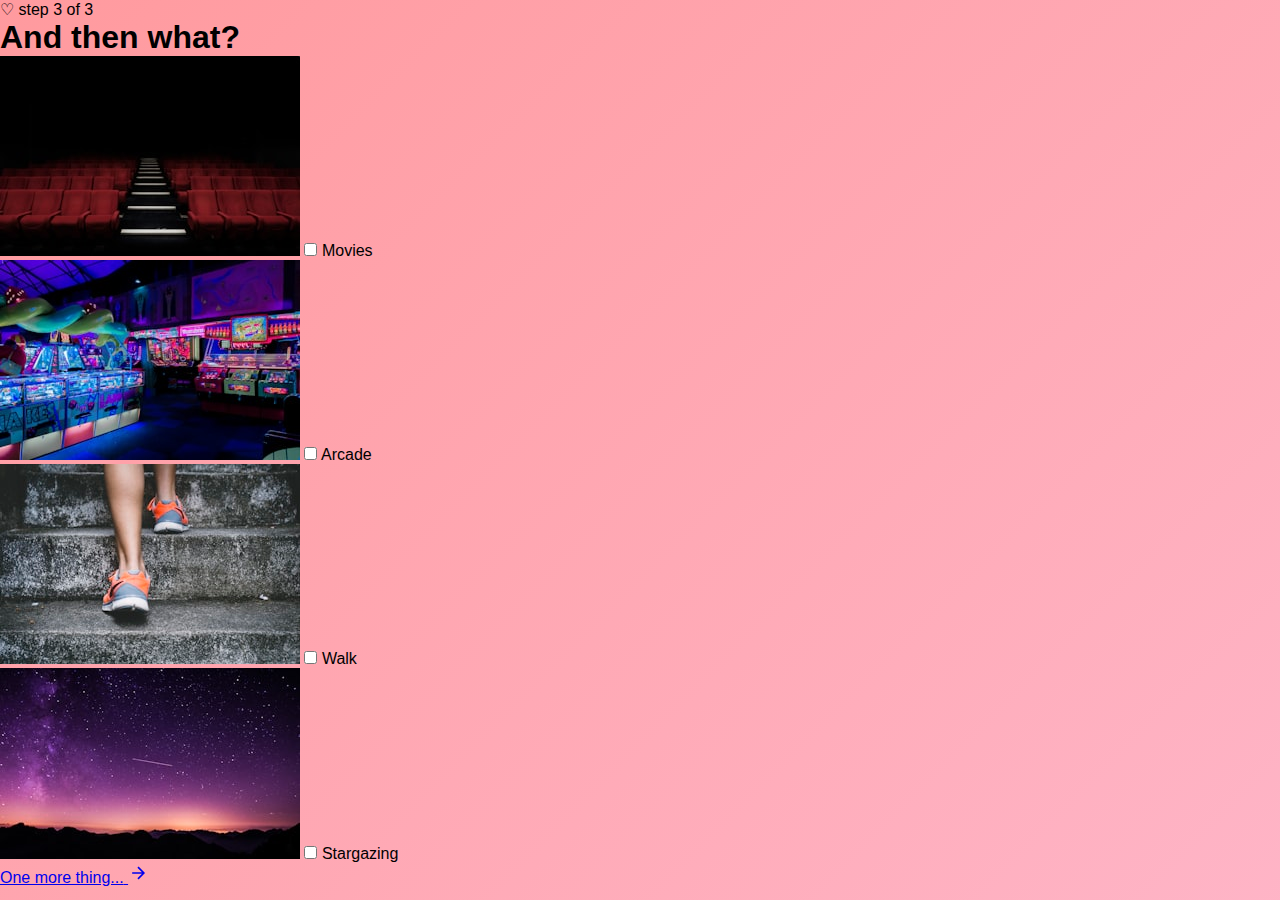
<file: activities.html>
<!DOCTYPE html>
<html lang="en">
<head>
  <meta charset="UTF-8">
  <meta name="viewport" content="width=device-width, initial-scale=1.0">
  <title>Activities | For You</title>
  <link rel="stylesheet" href="css/style.css">
</head>
<body>
  <!-- Custom Cursor -->
  <div class="cursor"></div>
  <div class="cursor-follower"></div>

  <!-- Navigation -->
  <nav class="nav">
    <span class="nav-logo">♡</span>
    <span class="nav-text">step 3 of 3</span>
  </nav>

  <!-- Main Content -->
  <main class="selection-page">
    <h1 class="page-title reveal-up">And then <span>what?</span></h1>

    <div class="selection-grid">
      <div class="selection-item reveal-up delay-1">
        <img src="activities/movies.jpeg" alt="Movies">
        <label>
          <input type="checkbox" name="activity" value="movies">
          <span>Movies</span>
        </label>
      </div>

      <div class="selection-item reveal-up delay-1">
        <img src="activities/arcade.jpeg" alt="Arcade">
        <label>
          <input type="checkbox" name="activity" value="arcade">
          <span>Arcade</span>
        </label>
      </div>

      <div class="selection-item reveal-up delay-2">
        <img src="activities/walk.jpeg" alt="Walk">
        <label>
          <input type="checkbox" name="activity" value="walk">
          <span>Walk</span>
        </label>
      </div>

      <div class="selection-item reveal-up delay-2">
        <img src="activities/stargazing.jpeg" alt="Stargazing">
        <label>
          <input type="checkbox" name="activity" value="stargazing">
          <span>Stargazing</span>
        </label>
      </div>
    </div>

    <a href="question.html" class="btn-next reveal-up delay-3">
      <span>One more thing...</span>
      <svg width="20" height="20" viewBox="0 0 24 24" fill="none" stroke="currentColor" stroke-width="2">
        <path d="M5 12h14M12 5l7 7-7 7"/>
      </svg>
    </a>
  </main>

  <!-- Ambient Glow -->
  <div class="ambient-glow"></div>

  <script src="js/main.js"></script>
</body>
</html>
</file>
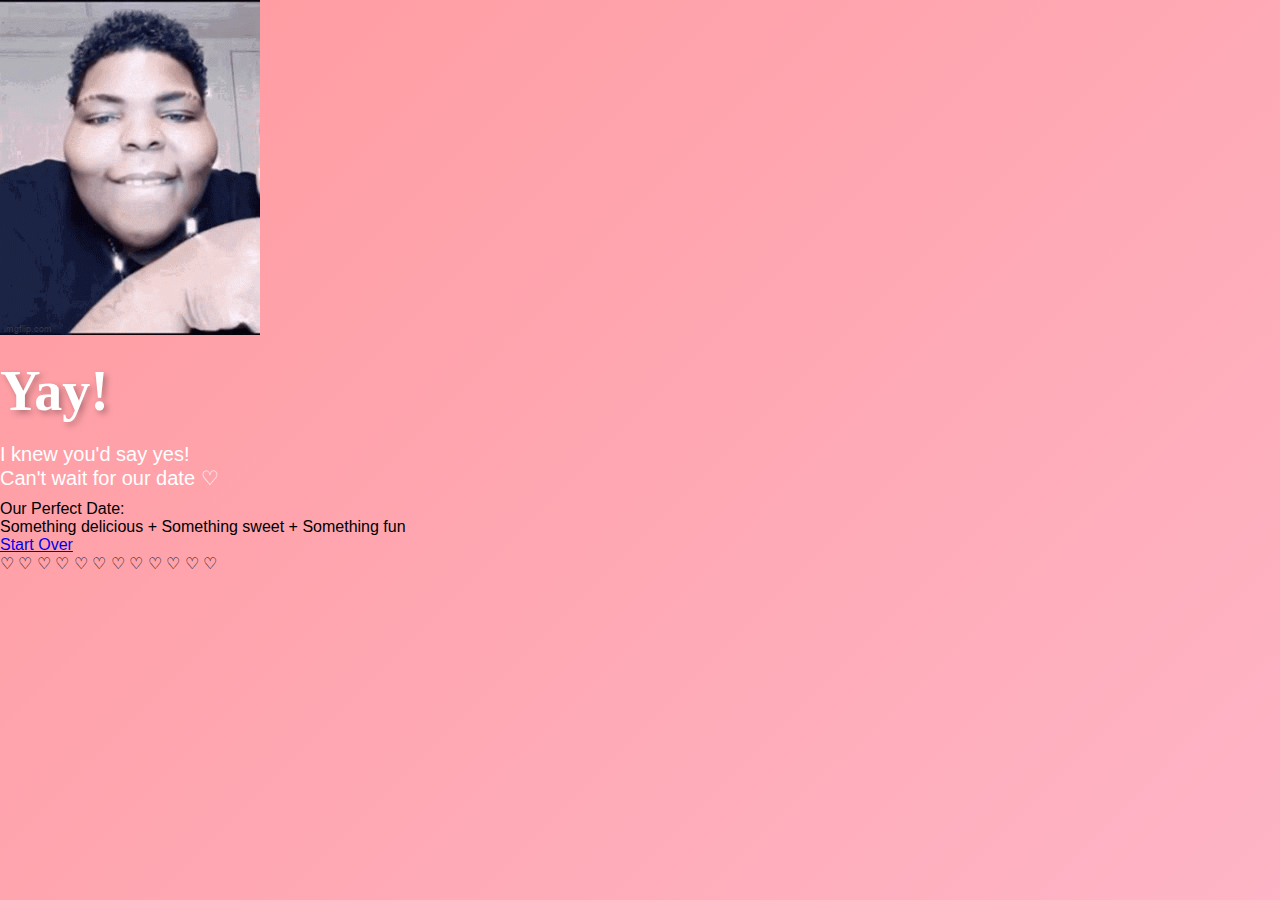
<file: celebration.html>
<!DOCTYPE html>
<html lang="en">
<head>
  <meta charset="UTF-8">
  <meta name="viewport" content="width=device-width, initial-scale=1.0">
  <title>Yay! | For You</title>
  <link rel="stylesheet" href="css/style.css">
</head>
<body class="celebration-body">
  <!-- Custom Cursor -->
  <div class="cursor"></div>
  <div class="cursor-follower"></div>

  <!-- Confetti Container -->
  <div class="confetti-container" id="confetti"></div>

  <!-- Main Content -->
  <main class="celebration-page">
    <div class="celebration-content">
      <div class="celebration-emoji reveal-up">
        <img src="rizz.gif" alt="celebration">
      </div>

      <h1 class="celebration-title reveal-up delay-1">
        <span class="line"><span class="word">Yay!</span></span>
      </h1>

      <p class="celebration-text reveal-up delay-2">
        I knew you'd say yes!<br>
        Can't wait for our date ♡
      </p>

      <div class="date-summary reveal-up delay-3">
        <p class="summary-label">Our Perfect Date:</p>
        <p class="summary-text" id="dateSummary">Loading your choices...</p>
      </div>

      <a href="index.html" class="btn-restart reveal-up delay-4">
        <span>Start Over</span>
      </a>
    </div>
  </main>

  <!-- Floating Hearts Background -->
  <div class="floating-hearts celebration-hearts">
    <span class="heart">♡</span>
    <span class="heart">♡</span>
    <span class="heart">♡</span>
    <span class="heart">♡</span>
    <span class="heart">♡</span>
    <span class="heart">♡</span>
    <span class="heart">♡</span>
    <span class="heart">♡</span>
    <span class="heart">♡</span>
    <span class="heart">♡</span>
    <span class="heart">♡</span>
    <span class="heart">♡</span>
  </div>

  <!-- Ambient Glow -->
  <div class="ambient-glow celebration-glow"></div>

  <script src="js/main.js"></script>
  <script>
    // Create confetti on load
    document.addEventListener('DOMContentLoaded', () => {
      createConfetti();
      displayDateSummary();
    });

    function createConfetti() {
      const container = document.getElementById('confetti');
      const colors = ['#e8a4b8', '#ff6b9d', '#fff', '#ffd700', '#ff69b4'];

      for (let i = 0; i < 100; i++) {
        const confetti = document.createElement('div');
        confetti.className = 'confetti-piece';
        confetti.style.left = Math.random() * 100 + '%';
        confetti.style.backgroundColor = colors[Math.floor(Math.random() * colors.length)];
        confetti.style.animationDelay = Math.random() * 3 + 's';
        confetti.style.animationDuration = (Math.random() * 2 + 3) + 's';
        container.appendChild(confetti);
      }
    }

    function displayDateSummary() {
      // Get selections from localStorage
      const food = localStorage.getItem('selectedFood') || 'Something delicious';
      const dessert = localStorage.getItem('selectedDessert') || 'Something sweet';
      const activity = localStorage.getItem('selectedActivity') || 'Something fun';

      const summaryEl = document.getElementById('dateSummary');
      summaryEl.innerHTML = `${food} + ${dessert} + ${activity}`;
    }
  </script>
</body>
</html>
</file>
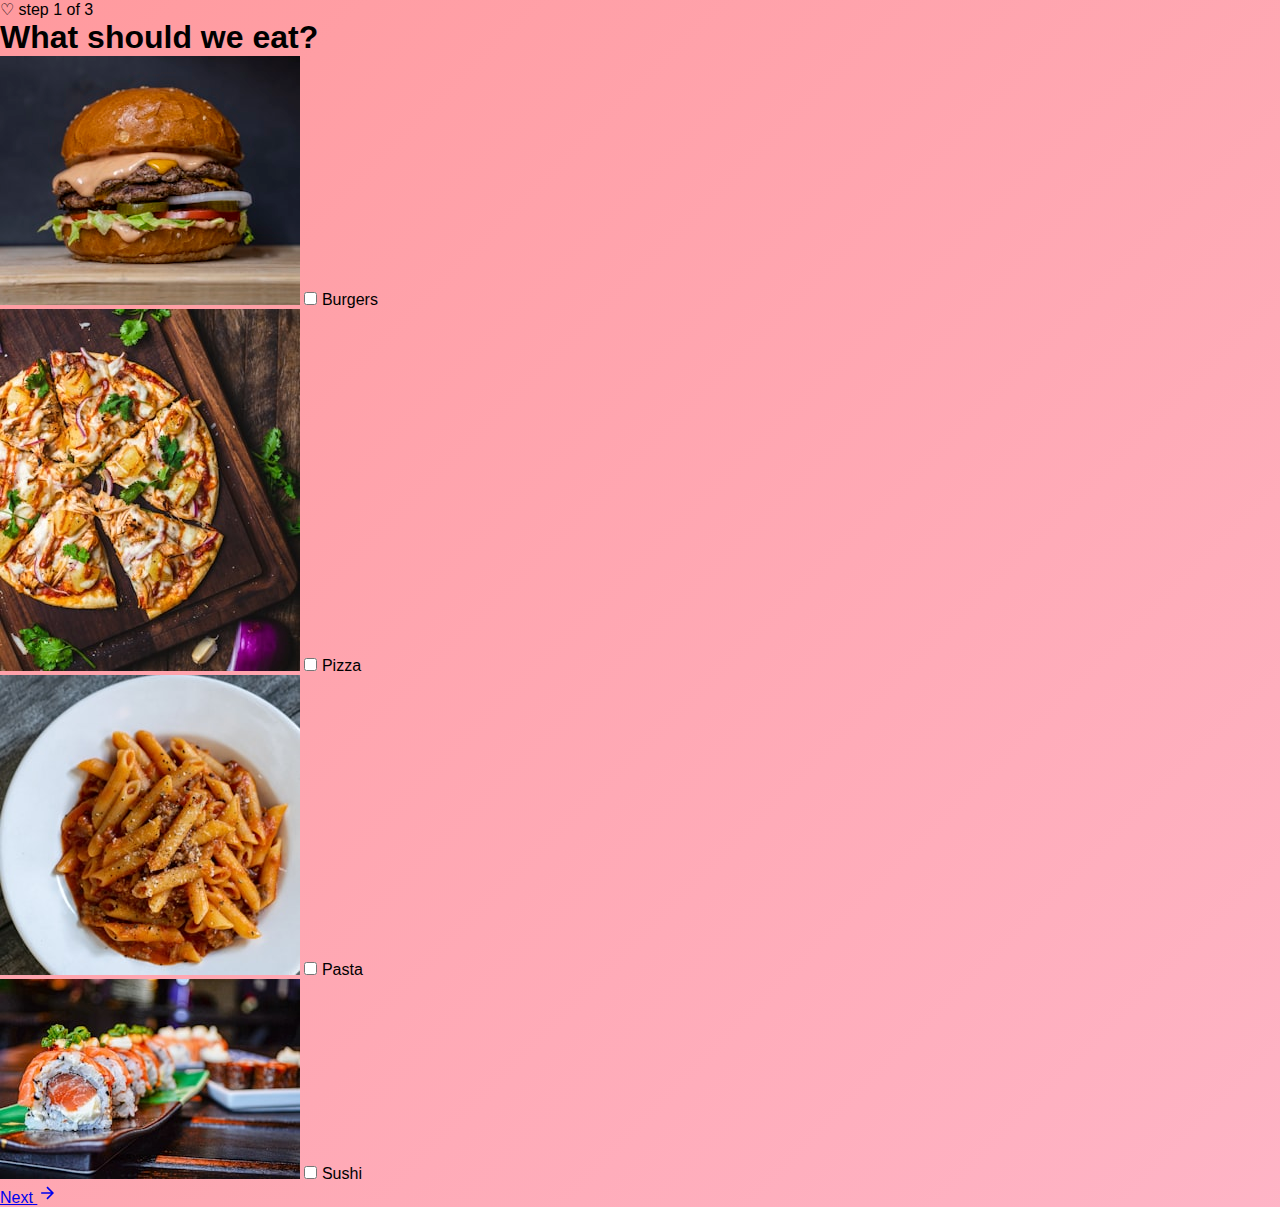
<file: food.html>
<!DOCTYPE html>
<html lang="en">
<head>
  <meta charset="UTF-8">
  <meta name="viewport" content="width=device-width, initial-scale=1.0">
  <title>Food | For You</title>
  <link rel="stylesheet" href="css/style.css">
</head>
<body>
  <!-- Custom Cursor -->
  <div class="cursor"></div>
  <div class="cursor-follower"></div>

  <!-- Navigation -->
  <nav class="nav">
    <span class="nav-logo">♡</span>
    <span class="nav-text">step 1 of 3</span>
  </nav>

  <!-- Main Content -->
  <main class="selection-page">
    <h1 class="page-title reveal-up">What should we <span>eat?</span></h1>

    <div class="selection-grid">
      <div class="selection-item reveal-up delay-1">
        <img src="food/burgers.jpeg" alt="Burgers">
        <label>
          <input type="checkbox" name="food" value="burgers">
          <span>Burgers</span>
        </label>
      </div>

      <div class="selection-item reveal-up delay-1">
        <img src="food/pizza.jpeg" alt="Pizza">
        <label>
          <input type="checkbox" name="food" value="pizza">
          <span>Pizza</span>
        </label>
      </div>

      <div class="selection-item reveal-up delay-2">
        <img src="food/pasta.jpeg" alt="Pasta">
        <label>
          <input type="checkbox" name="food" value="pasta">
          <span>Pasta</span>
        </label>
      </div>

      <div class="selection-item reveal-up delay-2">
        <img src="food/sushi.jpeg" alt="Sushi">
        <label>
          <input type="checkbox" name="food" value="sushi">
          <span>Sushi</span>
        </label>
      </div>
    </div>

    <a href="dessert.html" class="btn-next reveal-up delay-3">
      <span>Next</span>
      <svg width="20" height="20" viewBox="0 0 24 24" fill="none" stroke="currentColor" stroke-width="2">
        <path d="M5 12h14M12 5l7 7-7 7"/>
      </svg>
    </a>
  </main>

  <!-- Ambient Glow -->
  <div class="ambient-glow"></div>

  <script src="js/main.js"></script>
</body>
</html>
</file>
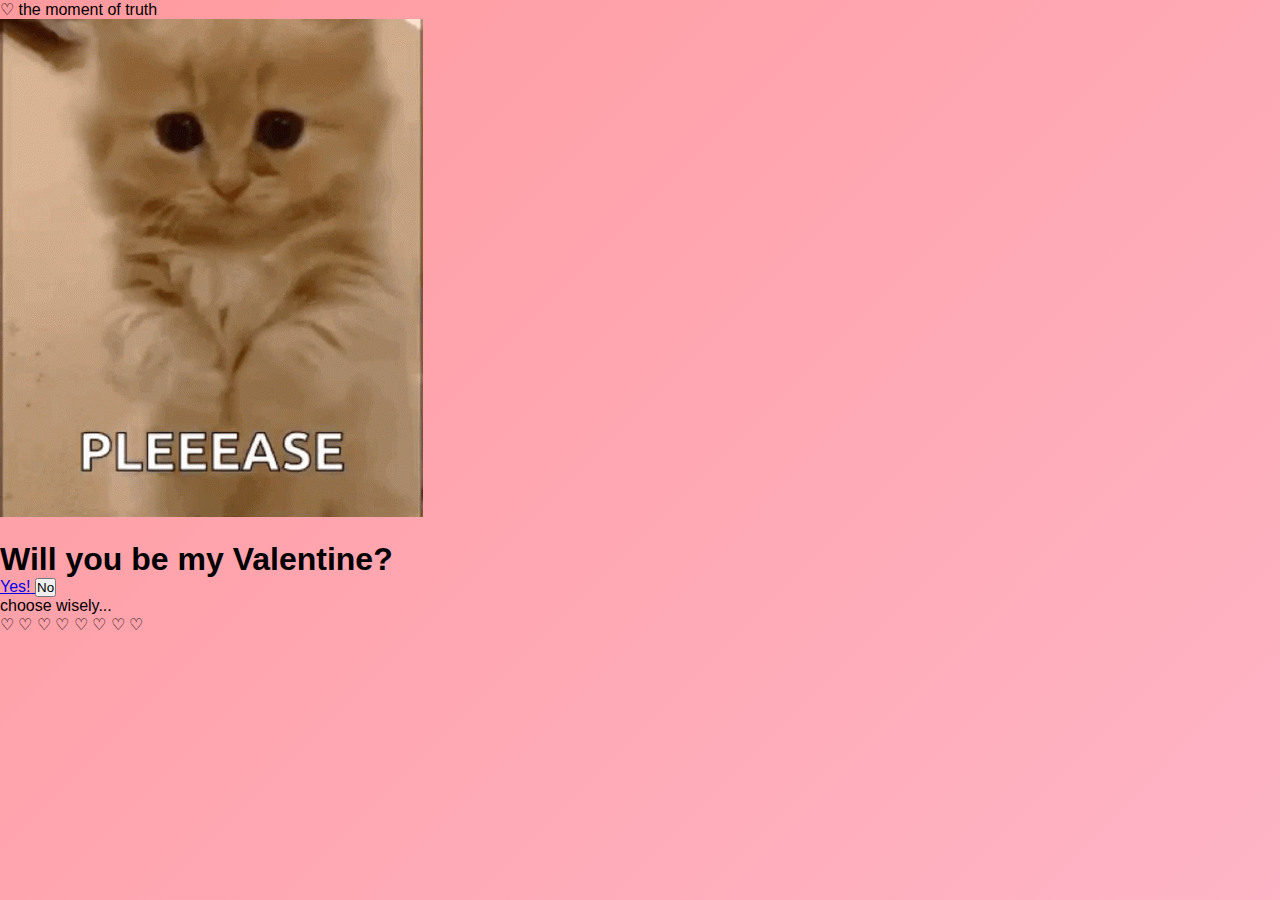
<file: question.html>
<!DOCTYPE html>
<html lang="en">
<head>
  <meta charset="UTF-8">
  <meta name="viewport" content="width=device-width, initial-scale=1.0">
  <title>The Question | For You</title>
  <link rel="stylesheet" href="css/style.css">
</head>
<body>
  <!-- Custom Cursor -->
  <div class="cursor"></div>
  <div class="cursor-follower"></div>

  <!-- Navigation -->
  <nav class="nav">
    <span class="nav-logo">♡</span>
    <span class="nav-text">the moment of truth</span>
  </nav>

  <!-- Main Content -->
  <main class="question-page">
    <div class="question-content">
      <div class="gif-container reveal-up">
        <img src="cat.gif" alt="cute cat">
      </div>

      <h1 class="question-title reveal-up delay-1">
        Will you be my <span>Valentine?</span>
      </h1>

      <div class="button-container reveal-up delay-2">
        <a href="celebration.html" class="btn-yes">
          <span>Yes!</span>
        </a>
        <button class="btn-no" id="noBtn">
          <span>No</span>
        </button>
      </div>

      <p class="hint reveal-up delay-3">choose wisely...</p>
    </div>
  </main>

  <!-- Floating Hearts Background -->
  <div class="floating-hearts">
    <span class="heart">♡</span>
    <span class="heart">♡</span>
    <span class="heart">♡</span>
    <span class="heart">♡</span>
    <span class="heart">♡</span>
    <span class="heart">♡</span>
    <span class="heart">♡</span>
    <span class="heart">♡</span>
  </div>

  <!-- Ambient Glow -->
  <div class="ambient-glow"></div>

  <script src="js/main.js"></script>
</body>
</html>
</file>
<file: css/style.css>
/*
 * Valentine Website - Cute Pink Design
 * Glassmorphism + Floating Hearts
 */

* {
    margin: 0;
    padding: 0;
    box-sizing: border-box;
}

:root {
    --primary-pink: #ff6b9d;
    --secondary-pink: #ff8fab;
    --light-pink: #ffc2d1;
    --accent-red: #ff4d6d;
    --white: #ffffff;
    --glass-bg: rgba(255, 255, 255, 0.15);
    --glass-border: rgba(255, 255, 255, 0.3);
}

body {
    font-family: 'Poppins', sans-serif;
    background: linear-gradient(135deg, #ff9a9e 0%, #fecfef 50%, #fecfef 100%);
    background-size: 400% 400%;
    animation: gradientShift 15s ease infinite;
    min-height: 100vh;
    overflow-x: hidden;
}

@keyframes gradientShift {
    0% { background-position: 0% 50%; }
    50% { background-position: 100% 50%; }
    100% { background-position: 0% 50%; }
}

/* ========================================
   FLOATING HEARTS BACKGROUND
   ======================================== */
.hearts-bg {
    position: fixed;
    top: 0;
    left: 0;
    width: 100%;
    height: 100%;
    pointer-events: none;
    z-index: 0;
    overflow: hidden;
}

.floating-heart-bg {
    position: absolute;
    animation: floatUp 8s ease-in infinite;
    opacity: 0.7;
    filter: drop-shadow(0 0 5px rgba(255, 107, 157, 0.5));
}

@keyframes floatUp {
    0% {
        transform: translateY(100vh) rotate(0deg) scale(0);
        opacity: 0;
    }
    10% {
        opacity: 0.7;
        transform: translateY(90vh) rotate(20deg) scale(1);
    }
    90% {
        opacity: 0.7;
    }
    100% {
        transform: translateY(-100px) rotate(360deg) scale(0.5);
        opacity: 0;
    }
}

/* ========================================
   PAGE STYLES
   ======================================== */
.page {
    position: fixed;
    top: 0;
    left: 0;
    width: 100%;
    height: 100%;
    display: none;
    justify-content: center;
    align-items: center;
    z-index: 1;
    padding: 20px;
    overflow-y: auto;
}

.page.active {
    display: flex;
    animation: pageIn 0.6s cubic-bezier(0.68, -0.55, 0.265, 1.55);
}

@keyframes pageIn {
    from {
        opacity: 0;
        transform: scale(0.8) translateY(50px);
    }
    to {
        opacity: 1;
        transform: scale(1) translateY(0);
    }
}

/* ========================================
   GLASSMORPHISM CARD
   ======================================== */
.glass-card {
    background: var(--glass-bg);
    backdrop-filter: blur(20px);
    -webkit-backdrop-filter: blur(20px);
    border-radius: 30px;
    border: 1px solid var(--glass-border);
    padding: 40px;
    max-width: 500px;
    width: 100%;
    text-align: center;
    box-shadow:
        0 8px 32px rgba(255, 107, 157, 0.3),
        inset 0 0 80px rgba(255, 255, 255, 0.1);
    animation: float 6s ease-in-out infinite;
}

@keyframes float {
    0%, 100% { transform: translateY(0px); }
    50% { transform: translateY(-10px); }
}

/* ========================================
   ENVELOPE PAGE
   ======================================== */
.envelope-container {
    text-align: center;
    cursor: pointer;
}

.envelope {
    width: 280px;
    height: 200px;
    margin: 0 auto 30px;
    position: relative;
    transition: transform 0.3s ease;
}

.envelope:hover {
    transform: scale(1.05);
}

.envelope-body {
    width: 100%;
    height: 100%;
    background: linear-gradient(135deg, #ff6b9d, #ff8fab);
    border-radius: 10px;
    position: relative;
    box-shadow: 0 10px 40px rgba(255, 107, 157, 0.4);
    overflow: hidden;
}

.envelope-flap {
    position: absolute;
    top: 0;
    left: 0;
    width: 100%;
    height: 100px;
    background: linear-gradient(135deg, #ff8fab, #ffc2d1);
    clip-path: polygon(0 0, 50% 100%, 100% 0);
    transform-origin: top;
    transition: transform 0.6s ease;
    z-index: 2;
}

.envelope.open .envelope-flap {
    transform: rotateX(180deg);
}

.letter {
    position: absolute;
    bottom: 10px;
    left: 10px;
    right: 10px;
    height: 150px;
    background: white;
    border-radius: 5px;
    display: flex;
    align-items: center;
    justify-content: center;
    font-family: 'Caveat', cursive;
    font-size: 20px;
    color: var(--primary-pink);
    transition: transform 0.6s ease 0.3s;
}

.envelope.open .letter {
    transform: translateY(-80px);
}

.tap-text {
    font-size: 18px;
    color: white;
    animation: pulse 2s ease infinite;
    text-shadow: 0 2px 10px rgba(0,0,0,0.2);
}

@keyframes pulse {
    0%, 100% { opacity: 1; transform: scale(1); }
    50% { opacity: 0.7; transform: scale(1.05); }
}

/* ========================================
   GIF CONTAINER
   ======================================== */
.gif-container {
    margin-bottom: 20px;
}

.cute-gif {
    width: 150px;
    height: 150px;
    object-fit: contain;
    border-radius: 15px;
    filter: drop-shadow(0 5px 15px rgba(0,0,0,0.1));
}

.cute-gif.large {
    width: 180px;
    height: 180px;
}

/* ========================================
   TYPEWRITER EFFECT
   ======================================== */
.typewriter-container {
    min-height: 60px;
    display: flex;
    align-items: center;
    justify-content: center;
}

.typewriter {
    font-family: 'Caveat', cursive;
    font-size: 48px;
    color: white;
    text-shadow: 2px 2px 4px rgba(0,0,0,0.2);
    border-right: 3px solid white;
    animation: blink 0.7s infinite;
}

@keyframes blink {
    0%, 50% { border-color: white; }
    51%, 100% { border-color: transparent; }
}

.subtitle {
    font-size: 20px;
    color: white;
    margin: 15px 0;
    transition: opacity 0.5s ease;
}

/* ========================================
   BUTTONS
   ======================================== */
.btn {
    padding: 15px 40px;
    border: none;
    border-radius: 50px;
    font-size: 18px;
    font-family: 'Poppins', sans-serif;
    font-weight: 600;
    cursor: pointer;
    transition: all 0.3s ease;
    margin: 10px;
}

.primary-btn {
    background: linear-gradient(135deg, #667eea, #764ba2);
    color: white;
    box-shadow: 0 4px 20px rgba(102, 126, 234, 0.4);
}

.primary-btn:hover {
    transform: translateY(-3px);
    box-shadow: 0 8px 30px rgba(102, 126, 234, 0.6);
}

.yes-btn {
    background: linear-gradient(135deg, #11998e, #38ef7d);
    color: white;
    box-shadow: 0 4px 20px rgba(17, 153, 142, 0.4);
}

.yes-btn:hover {
    transform: scale(1.1);
    box-shadow: 0 8px 30px rgba(17, 153, 142, 0.6);
}

.no-btn {
    background: linear-gradient(135deg, #eb3349, #f45c43);
    color: white;
    box-shadow: 0 4px 20px rgba(235, 51, 73, 0.4);
    position: relative;
    transition: all 0.1s ease;
}

.buttons-container {
    position: relative;
    min-height: 120px;
    display: flex;
    justify-content: center;
    align-items: center;
    flex-wrap: wrap;
    gap: 20px;
}

/* ========================================
   REASONS PAGE
   ======================================== */
.section-title {
    font-family: 'Caveat', cursive;
    font-size: 36px;
    color: white;
    margin-bottom: 20px;
    text-shadow: 2px 2px 4px rgba(0,0,0,0.2);
}

.reasons-list {
    text-align: left;
    margin: 20px 0;
    min-height: 150px;
}

.reason-item {
    background: rgba(255,255,255,0.2);
    padding: 12px 20px;
    border-radius: 15px;
    margin: 10px 0;
    color: white;
    font-size: 16px;
    transform: translateX(-50px);
    opacity: 0;
    animation: slideIn 0.5s ease forwards;
}

@keyframes slideIn {
    to {
        transform: translateX(0);
        opacity: 1;
    }
}

/* ========================================
   QUESTION TEXT
   ======================================== */
.question-text {
    font-family: 'Caveat', cursive;
    font-size: 42px;
    color: white;
    text-shadow: 2px 2px 4px rgba(0,0,0,0.2);
    margin-bottom: 20px;
}

.no-counter {
    font-size: 14px;
    color: rgba(255,255,255,0.8);
    margin-top: 15px;
    min-height: 20px;
}

/* ========================================
   CELEBRATION PAGE
   ======================================== */
.celebration {
    animation: celebrate 0.6s ease;
}

@keyframes celebrate {
    0% { transform: scale(0) rotate(-10deg); }
    50% { transform: scale(1.1) rotate(5deg); }
    100% { transform: scale(1) rotate(0deg); }
}

.celebration-title {
    font-family: 'Caveat', cursive;
    font-size: 56px;
    color: white;
    text-shadow: 3px 3px 6px rgba(0,0,0,0.3);
    margin: 20px 0;
}

.celebration-text {
    font-size: 20px;
    color: white;
    margin: 10px 0;
}

.celebration-subtext {
    font-size: 16px;
    color: rgba(255,255,255,0.8);
    margin-bottom: 20px;
}

.final-heart {
    margin: 20px 0;
}

.big-heart {
    font-size: 80px;
    display: inline-block;
    animation: heartbeat 1s ease infinite;
}

@keyframes heartbeat {
    0%, 100% { transform: scale(1); }
    25% { transform: scale(1.1); }
    50% { transform: scale(1); }
    75% { transform: scale(1.15); }
}

/* ========================================
   SURPRISE PAGE
   ======================================== */
.suspense-container {
    padding: 40px 20px;
}

.suspense-title {
    font-family: 'Caveat', cursive;
    font-size: 32px;
    color: white;
    margin-bottom: 30px;
    text-shadow: 2px 2px 4px rgba(0,0,0,0.2);
}

.loading-hearts {
    display: flex;
    justify-content: center;
    gap: 15px;
}

.loading-hearts span {
    font-size: 30px;
    animation: loadingBounce 1s ease infinite;
}

.loading-hearts span:nth-child(2) {
    animation-delay: 0.2s;
}

.loading-hearts span:nth-child(3) {
    animation-delay: 0.4s;
}

@keyframes loadingBounce {
    0%, 100% { transform: translateY(0); }
    50% { transform: translateY(-20px); }
}

.reveal-container {
    animation: revealIn 0.6s ease;
}

@keyframes revealIn {
    from {
        opacity: 0;
        transform: scale(0.8);
    }
    to {
        opacity: 1;
        transform: scale(1);
    }
}

.reveal-subtitle {
    font-size: 18px;
    color: rgba(255,255,255,0.9);
    margin-bottom: 5px;
}

.reveal-title {
    font-family: 'Caveat', cursive;
    font-size: 52px;
    color: #ffd700;
    text-shadow: 3px 3px 6px rgba(0,0,0,0.3);
    margin: 10px 0;
    animation: revealPulse 1s ease infinite;
}

@keyframes revealPulse {
    0%, 100% { transform: scale(1); }
    50% { transform: scale(1.05); }
}

.reveal-details {
    font-size: 20px;
    color: white;
    font-weight: 600;
    margin-bottom: 25px;
    padding: 10px 25px;
    background: rgba(255,255,255,0.2);
    border-radius: 20px;
    display: inline-block;
}

/* ========================================
   FINAL LETTER PAGE
   ======================================== */
.final-container {
    max-width: 600px;
    width: 100%;
    padding: 20px;
}

.photo-gallery {
    display: flex;
    justify-content: center;
    gap: 15px;
    margin-bottom: 30px;
    flex-wrap: wrap;
}

.photo-frame {
    width: 120px;
    height: 140px;
    background: white;
    padding: 8px 8px 25px 8px;
    box-shadow: 0 5px 20px rgba(0,0,0,0.2);
    transition: transform 0.3s ease;
}

.photo-frame:hover {
    transform: scale(1.1) rotate(0deg) !important;
    z-index: 10;
}

.photo-frame.tilted-left {
    transform: rotate(-8deg);
}

.photo-frame.tilted-right {
    transform: rotate(8deg);
}

.photo-placeholder {
    width: 100%;
    height: 100%;
    background: linear-gradient(135deg, var(--light-pink), var(--secondary-pink));
    display: flex;
    align-items: center;
    justify-content: center;
    font-size: 12px;
    color: white;
    text-align: center;
    border-radius: 3px;
}

.photo-frame img {
    width: 100%;
    height: 100%;
    object-fit: cover;
    border-radius: 3px;
}

.final-card {
    animation: none;
}

.final-title {
    font-family: 'Caveat', cursive;
    font-size: 42px;
    color: white;
    text-shadow: 2px 2px 4px rgba(0,0,0,0.2);
    margin-bottom: 20px;
}

.final-message {
    background: rgba(255,255,255,0.15);
    padding: 25px;
    border-radius: 20px;
    margin-bottom: 20px;
    min-height: 150px;
    text-align: left;
}

.typewriter-final {
    font-size: 16px;
    color: white;
    line-height: 1.8;
    white-space: pre-wrap;
}

.signature {
    font-family: 'Caveat', cursive;
    font-size: 28px;
    color: white;
    margin: 10px 0 5px;
}

.signature-name {
    font-family: 'Caveat', cursive;
    font-size: 24px;
    color: var(--light-pink);
}

/* ========================================
   SHAKE ANIMATION
   ======================================== */
@keyframes shake {
    0%, 100% { transform: translateX(0) rotate(0deg); }
    20% { transform: translateX(-8px) rotate(-5deg); }
    40% { transform: translateX(8px) rotate(5deg); }
    60% { transform: translateX(-5px) rotate(-3deg); }
    80% { transform: translateX(5px) rotate(3deg); }
}

.shake {
    animation: shake 0.4s ease !important;
}

/* ========================================
   MOBILE RESPONSIVE
   ======================================== */
@media (max-width: 600px) {
    .glass-card {
        padding: 25px;
        margin: 10px;
    }

    .typewriter {
        font-size: 36px;
    }

    .question-text {
        font-size: 32px;
    }

    .celebration-title {
        font-size: 42px;
    }

    .btn {
        padding: 12px 25px;
        font-size: 14px;
    }

    .cute-gif {
        width: 120px;
        height: 120px;
    }

    .cute-gif.large {
        width: 140px;
        height: 140px;
    }

    .envelope {
        width: 220px;
        height: 160px;
    }
}
</file>
